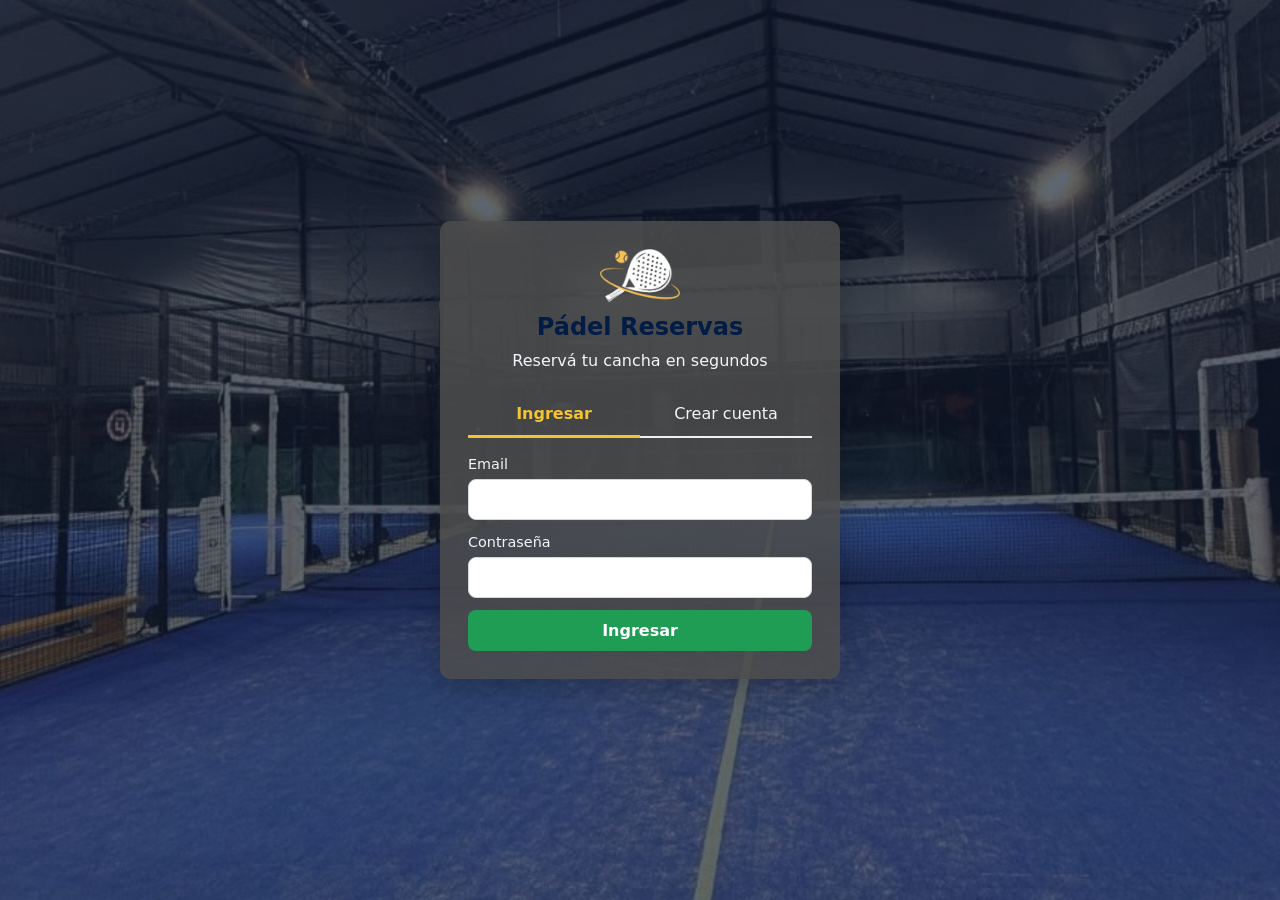
<file: index.html>
<!DOCTYPE html>
<html lang="es">
<head>
  <meta charset="UTF-8">
  <meta name="viewport" content="width=device-width, initial-scale=1.0">
  <title>Pádel Reservas - Ingresar</title>
  <link rel="stylesheet" href="css/styles.css">
</head>
<body class="pagina-login">
  <main class="caja-login">
    <img src="imagen/icono-padel-claro.png" alt="Logo de Pádel Reservas" class="logo-login">
    <h1>Pádel Reservas</h1>
    <p class="subtitulo">Reservá tu cancha en segundos</p>

    <div class="pestanas">
      <button type="button" id="pestana-login" class="pestana activa">Ingresar</button>
      <button type="button" id="pestana-registro" class="pestana">Crear cuenta</button>
    </div>

    <form id="form-login" class="formulario">
      <label>Email
        <input type="email" id="login-email" required autocomplete="email">
      </label>
      <label>Contraseña
        <input type="password" id="login-password" required autocomplete="current-password">
      </label>
      <button type="submit" class="boton">Ingresar</button>
    </form>

    <form id="form-registro" class="formulario" hidden>
      <label>Nombre
        <input type="text" id="registro-nombre" required autocomplete="name">
      </label>
      <label>Email
        <input type="email" id="registro-email" required autocomplete="email">
      </label>
      <label>Contraseña (mínimo 6 caracteres)
        <input type="password" id="registro-password" required minlength="6" autocomplete="new-password">
      </label>
      <button type="submit" class="boton">Crear cuenta</button>
    </form>

    <p id="mensaje" class="mensaje" hidden></p>
  </main>

  <script src="js/config.js"></script>
  <script src="js/api.js"></script>
  <script src="js/auth.js"></script>
</body>
</html>
</file>
<file: css/styles.css>
/* css/styles.css


/* El navegador oculta los elementos con el atributo hidden usando display: none, pero esa regla
   es muy débil: cualquier clase con display (por ejemplo .formulario { display: flex }) la pisa
   y el elemento se sigue viendo. Con !important, hidden siempre gana. */
[hidden] {
  display: none !important;
}

:root {
  --verde: #1f9d55;
  --verde-oscuro: #157a41;
  --verde-claro: #e3f6ea;
  --azul: #1e4e9c;
  --azul-oscuro: #021c46;
  --azul-claro: #e6eefb;
  --amarillo: #f4c430;
  --amarillo-claro: #fff7d6;
  --rojo: #c0392b;
  --rojo-claro: #fdecea;
  --gris: #9aa3ad;
  --gris-claro: #eef1f4;
  --texto: #021c46;
  --texto-suave: #5f6b77;
  --fondo: #f3f6f9;
  --blanco: #ffffff;
  --radio: 10px;
  --sombra: 0 2px 10px rgba(20, 40, 70, 0.08);
}

* {
  box-sizing: border-box;
}

body {
  margin: 0;
  font-family: system-ui, -apple-system, 'Segoe UI', Roboto, Arial, sans-serif;
  color: var(--texto);
  background: var(--fondo);
  line-height: 1.45;
}

h1, h2, h3 {
  margin: 0 0 12px;
  color: var(--azul-oscuro);
}

h1 { font-size: 1.5rem; }
h2 { font-size: 1.2rem; margin-top: 8px; }
h3 { font-size: 1.05rem; }

a { color: var(--azul); }

/* ---------- Encabezado ---------- */

.encabezado {
  display: flex;
  flex-wrap: wrap;
  align-items: center;
  gap: 12px 24px;
  padding: 12px 24px;
  background: var(--azul);
  color: var(--blanco);
}

.encabezado .marca {
  font-weight: 700;
  font-size: 1.1rem;
}

.encabezado nav {
  display: flex;
  gap: 16px;
}

.encabezado nav a {
  color: var(--blanco);
  text-decoration: none;
  opacity: 0.85;
  padding-bottom: 2px;
}

.encabezado nav a.activo,
.encabezado nav a:hover {
  opacity: 1;
  border-bottom: 2px solid var(--amarillo);
}

.encabezado .derecha {
  margin-left: auto;
  display: flex;
  align-items: center;
  gap: 12px;
}

/* ---------- Estructura ---------- */

.contenedor {
  max-width: 1200px;
  margin: 0 auto;
  padding: 24px 16px;
  display: flex;
  flex-direction: column;
  gap: 20px;
}

.tarjeta {
  background: var(--blanco);
  border-radius: var(--radio);
  box-shadow: var(--sombra);
  padding: 20px;
}

.tarjeta.angosta {
  max-width: 480px;
}

.dos-columnas {
  display: grid;
  grid-template-columns: 1fr 340px;
  gap: 20px;
  align-items: start;
}

/* ---------- Formularios ---------- */

.formulario {
  display: flex;
  flex-direction: column;
  gap: 12px;
}

label {
  display: flex;
  flex-direction: column;
  gap: 4px;
  font-size: 0.9rem;
  color: var(--texto-suave);
}

input, select {
  font: inherit;
  padding: 9px 10px;
  border: 1px solid #cfd6dd;
  border-radius: 8px;
  background: var(--blanco);
  color: var(--texto);
}

input:focus, select:focus {
  outline: 2px solid var(--verde);
  border-color: var(--verde);
}

.filtros {
  display: flex;
  flex-wrap: wrap;
  align-items: flex-end;
  gap: 12px;
  margin-bottom: 12px;
}

.fila {
  display: grid;
  grid-template-columns: 1fr 1fr;
  gap: 12px;
}

fieldset {
  border: 1px solid #dde3e9;
  border-radius: 8px;
  margin: 12px 0;
  padding: 8px 12px 12px;
}

fieldset label {
  flex-direction: row;
  align-items: center;
  gap: 8px;
  color: var(--texto);
}

/* ---------- Botones ---------- */

.boton {
  font: inherit;
  font-weight: 600;
  padding: 9px 16px;
  border: none;
  border-radius: 8px;
  background: var(--verde);
  color: var(--blanco);
  cursor: pointer;
}

.boton:hover { background: var(--verde-oscuro); }

.boton:disabled {
  background: var(--gris);
  cursor: not-allowed;
}

.boton.secundario {
  background: var(--blanco);
  color: var(--azul);
  border: 1px solid var(--azul);
}

.boton.secundario:hover { background: var(--azul-claro); }

.boton.peligro { background: var(--rojo); }
.boton.peligro:hover { background: #9e2e23; }

.boton.chico {
  padding: 5px 10px;
  font-size: 0.85rem;
}

.boton.ancho { width: 100%; }

/* ---------- Mensajes ---------- */

.mensaje {
  padding: 10px 12px;
  border-radius: 8px;
  margin: 8px 0;
  font-size: 0.95rem;
}

.mensaje.error { background: var(--rojo-claro); color: var(--rojo); }
.mensaje.exito { background: var(--verde-claro); color: var(--verde-oscuro); }
.mensaje.aviso { background: var(--amarillo-claro); color: #7a5b00; }

.ayuda {
  color: var(--texto-suave);
  font-size: 0.9rem;
}

/* ---------- Login ---------- */

.caja-login label,
.caja-login .subtitulo,
.caja-login .pestana {
  color: #f3f6f9;
}
.caja-login .pestana.activa {
  color: #f4c430;
}

.pagina-login {
  min-height: 100vh;
  display: flex;
  align-items: center;
  justify-content: center;
  padding: 16px;
  background: 
  linear-gradient(rgba(20, 33, 61, 0.55), rgba(20, 33, 61, 0.55)),
    url('../imagen/fondopadel.jpeg') 
    center / cover no-repeat;
}


.caja-login {
  width: 100%;
  max-width: 400px;
  background: rgba(77, 77, 77, 0.85);
  border-radius: var(--radio);
  box-shadow: 0 8px 30px rgba(0, 0, 0, 0.2);
  padding: 28px;
}

.caja-login h1 {
  text-align: center;
  margin-bottom: 4px;
}

.subtitulo {
  text-align: center;
  color: var(--texto-suave);
  margin: 0 0 20px;
}

.pestanas {
  display: grid;
  grid-template-columns: 1fr 1fr;
  margin-bottom: 16px;
  border-bottom: 2px solid var(--gris-claro);
}

.pestana {
  font: inherit;
  padding: 10px;
  border: none;
  background: none;
  cursor: pointer;
  border-bottom: 3px solid transparent;
  margin-bottom: -2px;
}

.pestana.activa {
  font-weight: 600;
  border-bottom-color: #f4c430;
}

/* ---------- Tablas ---------- */

.tabla-scroll {
  overflow-x: auto; /* en celulares la tabla se desliza de costado */
}

table {
  width: 100%;
  border-collapse: collapse;
  font-size: 0.92rem;
}

th, td {
  padding: 8px 10px;
  text-align: left;
  border-bottom: 1px solid var(--gris-claro);
  white-space: nowrap;
}

thead th {
  background: var(--azul-claro);
  color: var(--azul-oscuro);
}

tr.cancelada td {
  color: var(--gris);
  text-decoration: line-through;
}

tr.cancelada td:nth-last-child(-n+2) {
  text-decoration: none; /* el estado y las acciones no van tachados */
}

td.acciones .boton + .boton {
  margin-left: 6px;
}

.estado {
  display: inline-block;
  padding: 2px 8px;
  border-radius: 999px;
  font-size: 0.8rem;
  font-weight: 600;
}

.estado.cancelada { background: var(--gris-claro); color: var(--texto-suave); }

/* ---------- Grilla de turnos ---------- */

.grilla th, .grilla td {
  text-align: center;
  padding: 4px;
}

.grilla thead th small {
  font-weight: 400;
}

.grilla tbody th {
  color: var(--azul-oscuro);
}

.turno {
  font: inherit;
  font-size: 0.85rem;
  width: 100%;
  min-width: 90px;
  padding: 8px 6px;
  border: none;
  border-radius: 6px;
  cursor: pointer;
}

.turno.ocupado { background: var(--gris-claro); color: var(--gris); cursor: not-allowed; }
.turno.en-carrito { background: var(--azul); color: var(--blanco); font-weight: 600; }

.referencias {
  display: flex;
  flex-wrap: wrap;
  gap: 16px;
  font-size: 0.85rem;
  color: var(--texto-suave);
  margin-bottom: 8px;
}

.muestra {
  display: inline-block;
  width: 14px;
  height: 14px;
  border-radius: 3px;
  vertical-align: middle;
}

.muestra.libre { background: var(--verde-claro); border: 1px solid var(--verde); }
.muestra.ocupado { background: var(--gris-claro); border: 1px solid var(--gris); }
.muestra.en-carrito { background: var(--azul); }

/* ---------- Carrito ---------- */

.carrito {
  position: sticky;
  top: 16px;
}

.lista-carrito {
  list-style: none;
  padding: 0;
  margin: 0;
}

.lista-carrito li {
  display: flex;
  justify-content: space-between;
  align-items: center;
  gap: 8px;
  padding: 8px 0;
  border-bottom: 1px solid var(--gris-claro);
  font-size: 0.9rem;
}

.resumen {
  display: grid;
  grid-template-columns: 1fr auto;
  gap: 6px;
  margin: 12px 0;
}

.resumen dt { color: var(--texto-suave); }
.resumen dd { margin: 0; font-weight: 600; text-align: right; }

.pago {
  margin-top: 16px;
  padding-top: 16px;
  border-top: 2px dashed var(--gris-claro);
}

.confirmacion {
  border-left: 6px solid var(--verde);
}

.totales {
  font-weight: 600;
}

/* ---------- Dashboard ---------- */

.tarjetas-dashboard {
  display: grid;
  grid-template-columns: repeat(auto-fit, minmax(180px, 1fr));
  gap: 12px;
  margin: 16px 0 20px;
}

.dato {
  display: flex;
  flex-direction: column;
  gap: 4px;
  padding: 14px;
  border-radius: var(--radio);
  background: var(--azul-claro);
}

.dato span { font-size: 0.85rem; color: var(--texto-suave); }
.dato strong { font-size: 1.3rem; color: var(--azul-oscuro); }
.dato small { color: var(--texto-suave); }

.dato.destacado { background: var(--verde); }
.dato.destacado span, .dato.destacado strong { color: var(--blanco); }

/* ---------- Responsive ---------- */

@media (max-width: 860px) {
  .dos-columnas {
    grid-template-columns: 1fr;
  }

  .carrito {
    position: static;
  }

  .encabezado .derecha {
    margin-left: 0;
  }
}
/* Logo del login */
.logo-login {
  display: block;
  width: 80px;
  height: auto;
  margin: 0 auto 8px;
}

/* Logo de la barra superior */
.marca {
  display: flex;
  align-items: center;
  gap: 10px;
}
.logo-encabezado {
  height: 40px;
  width: auto;
}

/* Pagina cliente */

/* Fondo: la foto de la cancha */
body:not(.pagina-login) {
  background:
    linear-gradient(rgba(10, 20, 40, 0.85), rgba(10, 20, 40, 0.85)),
    url('../imagen/fondopadel.jpeg') center / cover fixed;
}

/* Barra superior: oscura y semitransparente, como el recuadro del login */
.encabezado {
  background: rgba(10, 20, 40, 0.8);
  backdrop-filter: blur(8px);
  border-bottom: 1px solid rgba(255, 255, 255, 0.1);
}

/* Tarjetas: mismo gris translúcido que el recuadro del login */
.tarjeta {
  background: rgba(77, 77, 77, 0.85);
  color: #e8edf3;
  border: 1px solid rgba(255, 255, 255, 0.08);
  box-shadow: 0 8px 30px rgba(0, 0, 0, 0.25);
}
.tarjeta h1 { color: #f4c430; }
.tarjeta h2,
.tarjeta h3 { color: #f3f6f9; }
.tarjeta a { color: #f4c430; }

/* Textos secundarios en gris claro */
.tarjeta label,
.tarjeta .ayuda,
.referencias,
.resumen dt { color: #c9d1db; }
fieldset { border-color: rgba(255, 255, 255, 0.2); }
.tarjeta fieldset label { color: #e8edf3; }

/* Tablas */
th, td { border-bottom-color: rgba(255, 255, 255, 0.12); }
thead th {
  background: rgba(255, 255, 255, 0.08);
  color: #ffffff;
}
tr.cancelada td { color: #8a94a0; }
.estado.cancelada {
  background: rgba(255, 255, 255, 0.1);
  color: #c9d1db;
}

/* Grilla de turnos */
.grilla tbody th { color: #e8edf3; }
.turno.libre { background: #3b4c69; color: #ffffff; }
.turno.libre:hover { background: var(--verde-oscuro); }
.turno.ocupado { background: rgba(255, 255, 255, 0.08); color: #8a94a0; }
.turno.en-carrito { background: var(--verde); color: #ffffff; }
.muestra.libre { background: #3b4c69; border-color: #3b4c69; }
.muestra.ocupado { background: rgba(255, 255, 255, 0.15); border-color: #8a94a0; }
.muestra.en-carrito { background: var(--verde); }

/* Carrito */
.lista-carrito li { border-bottom-color: rgba(255, 255, 255, 0.12); }
.pago { border-top-color: rgba(255, 255, 255, 0.25); }

/* Botón secundario (Cerrar sesión, Volver, Cerrar) */
.boton.secundario {
  background: transparent;
  color: #f3f6f9;
  border: 1px solid rgba(255, 255, 255, 0.6);
}
.boton.secundario:hover { background: rgba(255, 255, 255, 0.1); }

/* Tarjetas del panel del administrador */
.dato { background: rgba(255, 255, 255, 0.08); }
.dato span,
.dato small { color: #c9d1db; }
.dato strong { color: #ffffff; }

/* ---------- Ajustes del panel del administrador ---------- */

/* 1. Más ancho para la página, así la tabla "Reservas del día" muestra los botones completos */
.contenedor {
  max-width: 1320px;
}

/* 2. Etiquetas de estado con el mismo estilo translúcido que el resto */
.estado.activa {
  background: rgba(31, 157, 85, 0.25);
  color: #8be0ad;
}

/* 3. "Pagos parciales pendientes" sin tanto amarillo */
.dato.alerta {
  background: rgba(255, 255, 255, 0.08);
  border-left: 4px solid #f4c430;
}
.dato.alerta strong {
  color: #ffffff;
}

/* 4. Fondo oscuro de respaldo, por si la página es más larga que la pantalla */
html {
  background: #0a1428;
}

[hidden] { display: none !important; }

header a.activo {
  font-weight: bold;
  text-decoration: underline;
}

/* Cada caja (Panel / Configuración) separa sus tarjetas con 20px, igual que .contenedor */
.vista {
  display: flex;
  flex-direction: column;
  gap: 20px;
}

/* Configuración del admin: Horarios y Crear administrador uno al lado del otro */
#vista-config {
  display: grid;                    /* la caja pasa a ser una grilla en vez de una columna */
  grid-template-columns: 1fr 1fr;   /* 2 columnas del mismo ancho (1fr = una parte del espacio libre) */
  align-items: start;               /* cada tarjeta ocupa solo su alto: no se estira para igualar a la otra */
}

/* Las tarjetas "angostas" tienen un ancho máximo de 480px (línea 115).
   Acá se lo sacamos para que cada una llene su columna. */
#vista-config .tarjeta.angosta {
  max-width: none;
}

/* En pantallas chicas (celular) no entran dos columnas: vuelven a quedar una debajo de la otra */
@media (max-width: 860px) {
  #vista-config {
    grid-template-columns: 1fr;     /* 1 sola columna */
  }
}
</file>
